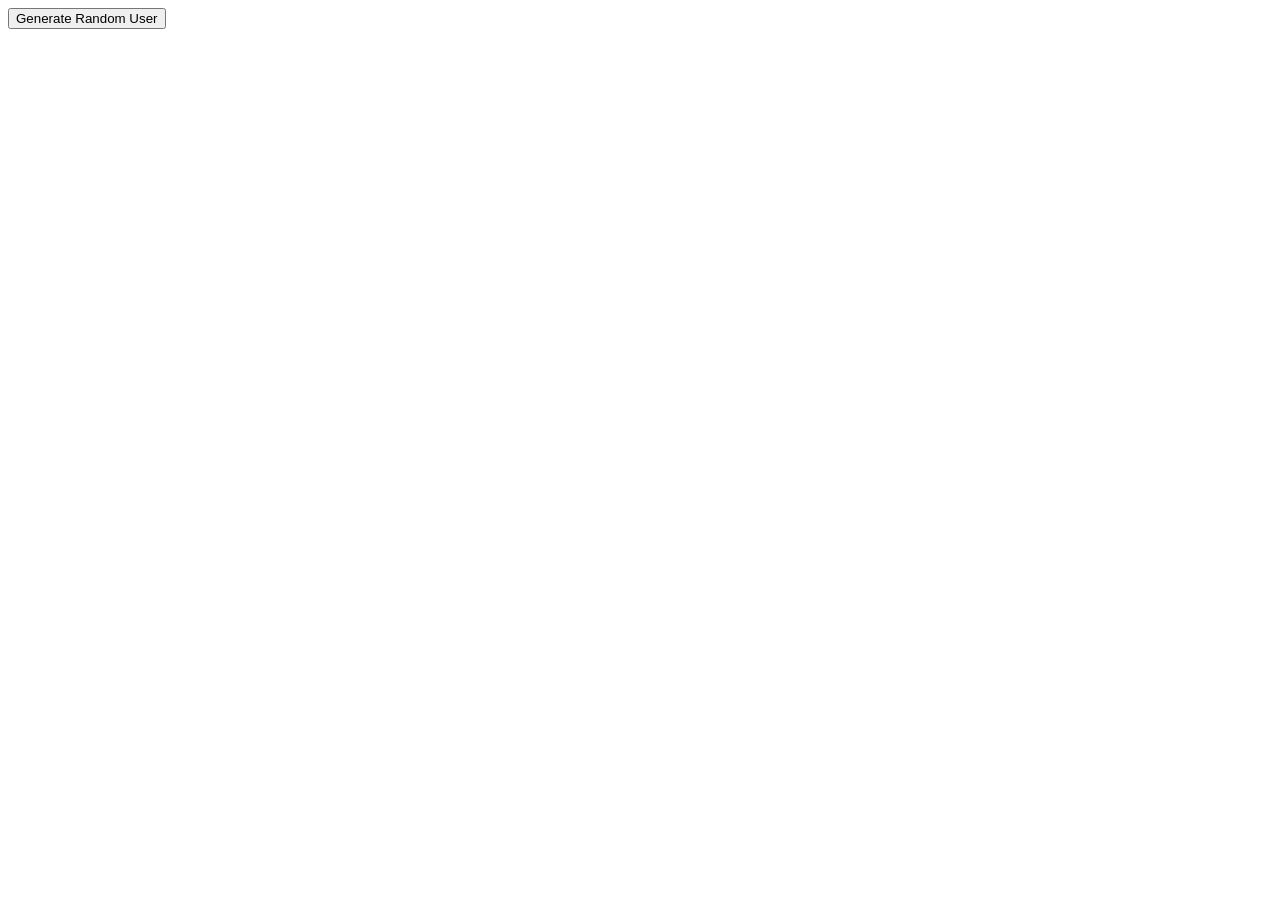
<file: 16-Async/problem3/index.html>
<!DOCTYPE html>
<html lang="en">
<head>
    <meta charset="UTF-8">
    <meta name="viewport" content="width=device-width, initial-scale=1.0">
    <title>Random User name generator</title>
</head>
<body>
    <button id="randomBtn">Generate Random User</button>

    <div id="randomUser"></div>

    <script src="./index.js"></script>
</body>
</html>
</file>
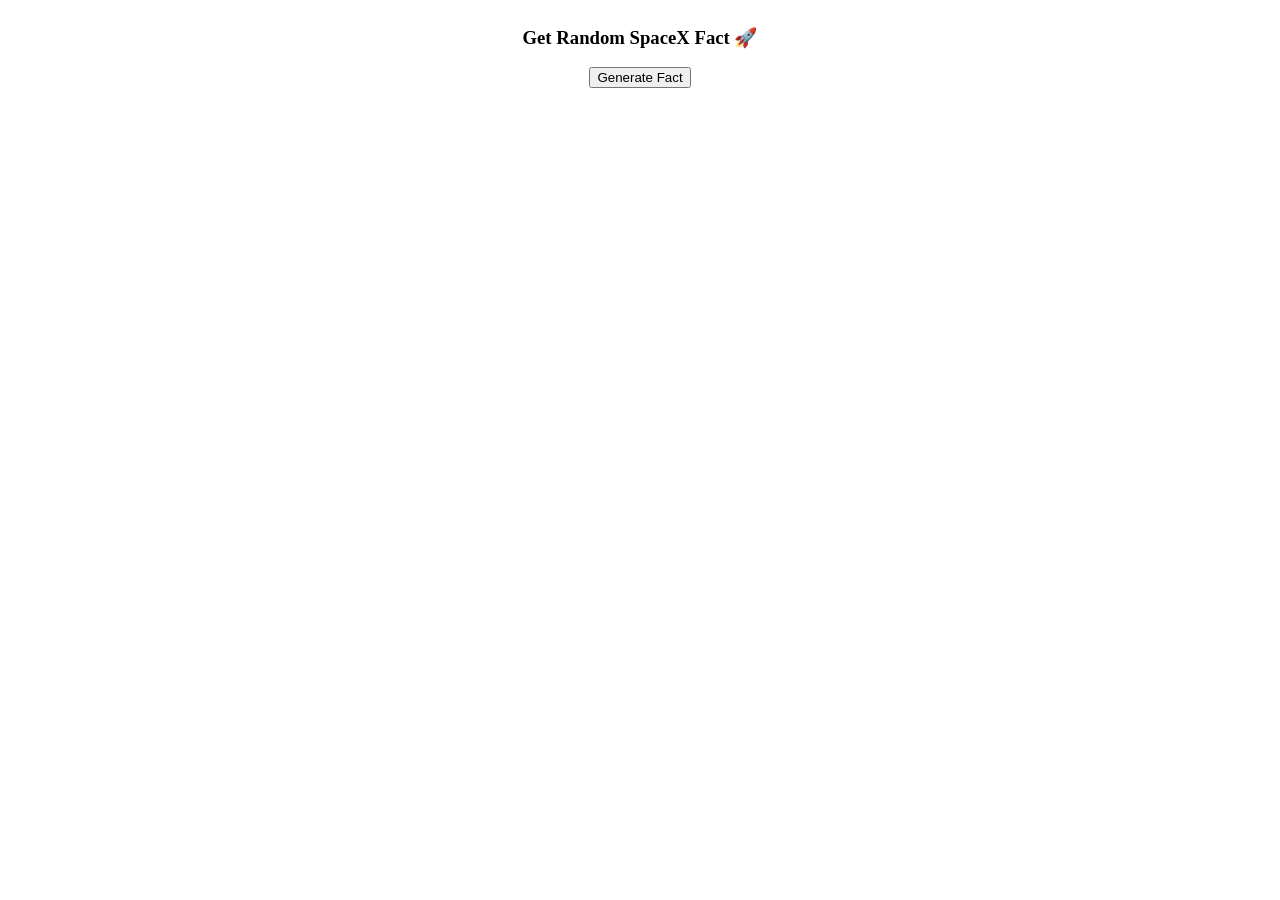
<file: 16-Async/problem6/index.html>
<!DOCTYPE html>
<html lang="en">

<head>
    <meta charset="UTF-8">
    <meta name="viewport" content="width=device-width, initial-scale=1.0">
    <title>Document</title>

    <style>
        body {
            display: flex;
            flex-direction: column;
            align-items: center;
            justify-content: center;
        }
    </style>
</head>

<body>
    <h3>Get Random SpaceX Fact 🚀</h3>
    <button id="apiBtn">Generate Fact</button>

    <script src="./script.js"></script>
</body>

</html>
</file>
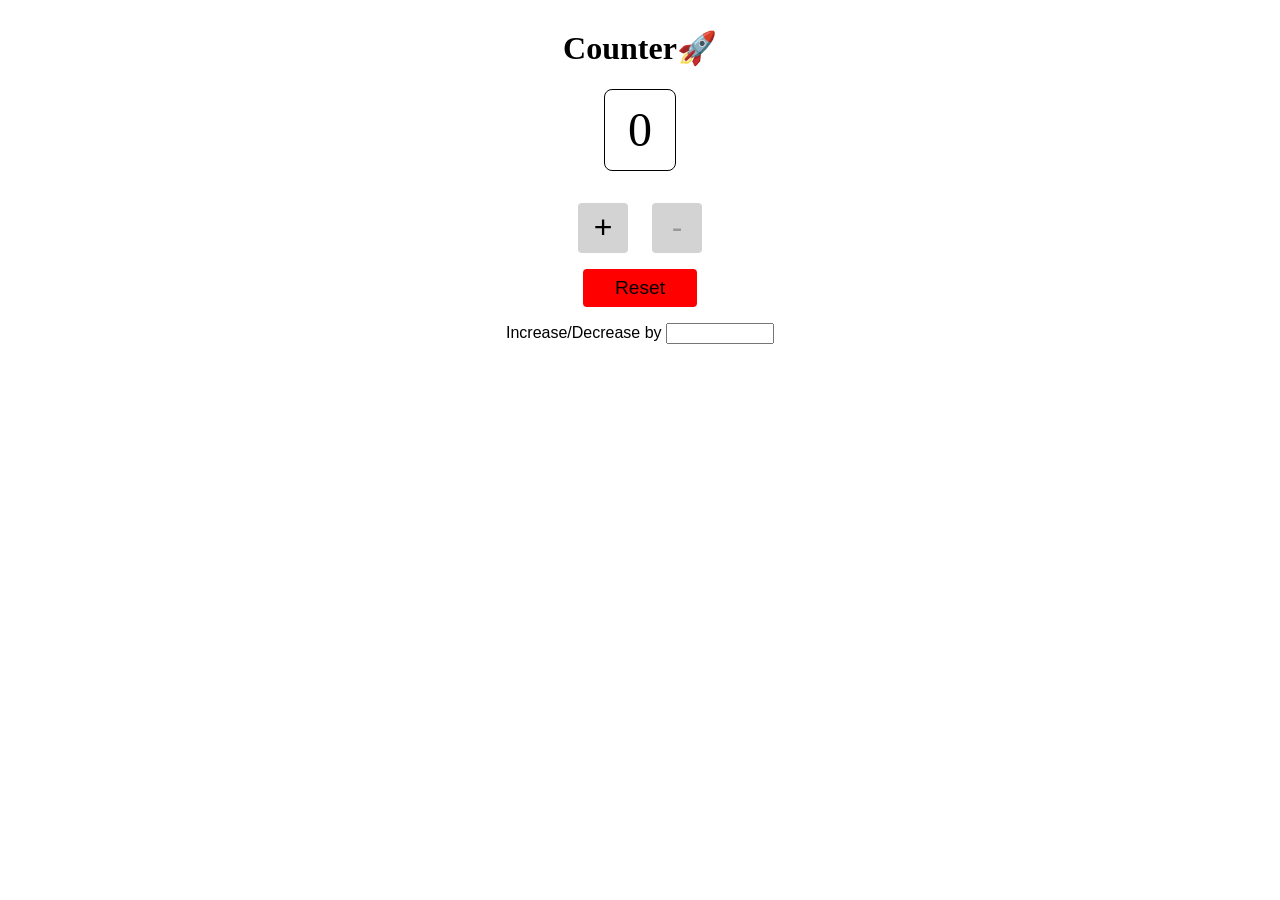
<file: 17-MC/counter.html>
<!DOCTYPE html>
<html lang="en">
<head>
    <meta charset="UTF-8">
    <meta name="viewport" content="width=device-width, initial-scale=1.0">
    <title>Counter</title>

    <style>
        body {
            display: flex;
            flex-direction: column;
            justify-content: center;
            align-items: center;
        }
        #count {
            font-size: 3rem;
            border: 1px solid black;
            border-radius: 8px;
            margin-bottom: 2rem;
            width: 70px;
            height: 80px;
            display: flex;
            justify-content: center;
            align-items: center;
        }
        .btns {
            display: flex;
            gap: 1.5rem;
        }
        #plus, #minus {
            border: 0;
            background-color: lightgray;
            font-size: 2rem;
            width: 50px;
            height: 50px;
            cursor: pointer;
            border-radius: 4px;
        }
        .restDiv {
            margin-top: 1rem;
        }
        #reset {
            background-color: red;
            border: 0;
            padding: 0.5rem 2rem;
            border-radius: 4px;
            font-size: 1.2rem;
            cursor: pointer;
            font-family: 'Lucida Sans', 'Lucida Sans Regular', 'Lucida Grande', 'Lucida Sans Unicode', Geneva, Verdana, sans-serif;
        }
        .stepDiv {
            margin-top: 1rem;
            font-family: 'Gill Sans', 'Gill Sans MT', Calibri, 'Trebuchet MS', sans-serif;
        }
        #stepNumber {
            width: 100px;
        }

        h1 {
            font-size: 2rem;
        }
    </style>
</head>
<body>

    <h1>Counter🚀</h2>
    <div id="count">0</div>

    <div class="btns">
        <button id="plus">+</button>
        <button id="minus">-</button>
    </div>
    <div class="restDiv">
        <button id="reset">Reset</button>
    </div>

    <div class="stepDiv">
        <label for="stepNumber">Increase/Decrease by</label>
        <input type="number" name="stepNumber" id="stepNumber">
    </div>
    <script>
        const plusBtn = document.getElementById("plus");
        const minusBtn = document.getElementById("minus");
        const resetBtn = document.getElementById("reset");
        const valueEl = document.getElementById("count");
        const incIp = document.getElementById("stepNumber");
        let inc = 1;

        window.addEventListener("load", () => {
            minusBtn.disabled = true;
        })
        
        plusBtn.addEventListener("click", () => {
            let value = parseInt(document.getElementById("count").innerText) || 0;
            value += inc;
            minusBtn.disabled = false;
            valueEl.innerText = value;
        })
        minusBtn.addEventListener("click", () => {
            let value = parseInt(document.getElementById("count").innerText) || 0;
            value -= inc;
            if(value > 0) {
                minusBtn.disabled = false;
                valueEl.innerText = value;
            } else {
                minusBtn.disabled = true;
                valueEl.innerText = 0;
            }
        })
        resetBtn.addEventListener("click", () => {
            valueEl.innerText = 0;
            incIp.value = 1;
            inc = 1;
        })

        // step
        incIp.addEventListener("input", (e) => {
            inc = parseInt(e.target.value) || 1;
        })
    </script>
</body>
</html>

<!-- 
create a counter component

- display the num = 0
- plus btn to increase
- minus btn to decrese
- reset btn

- increment counter value
-->
</file>
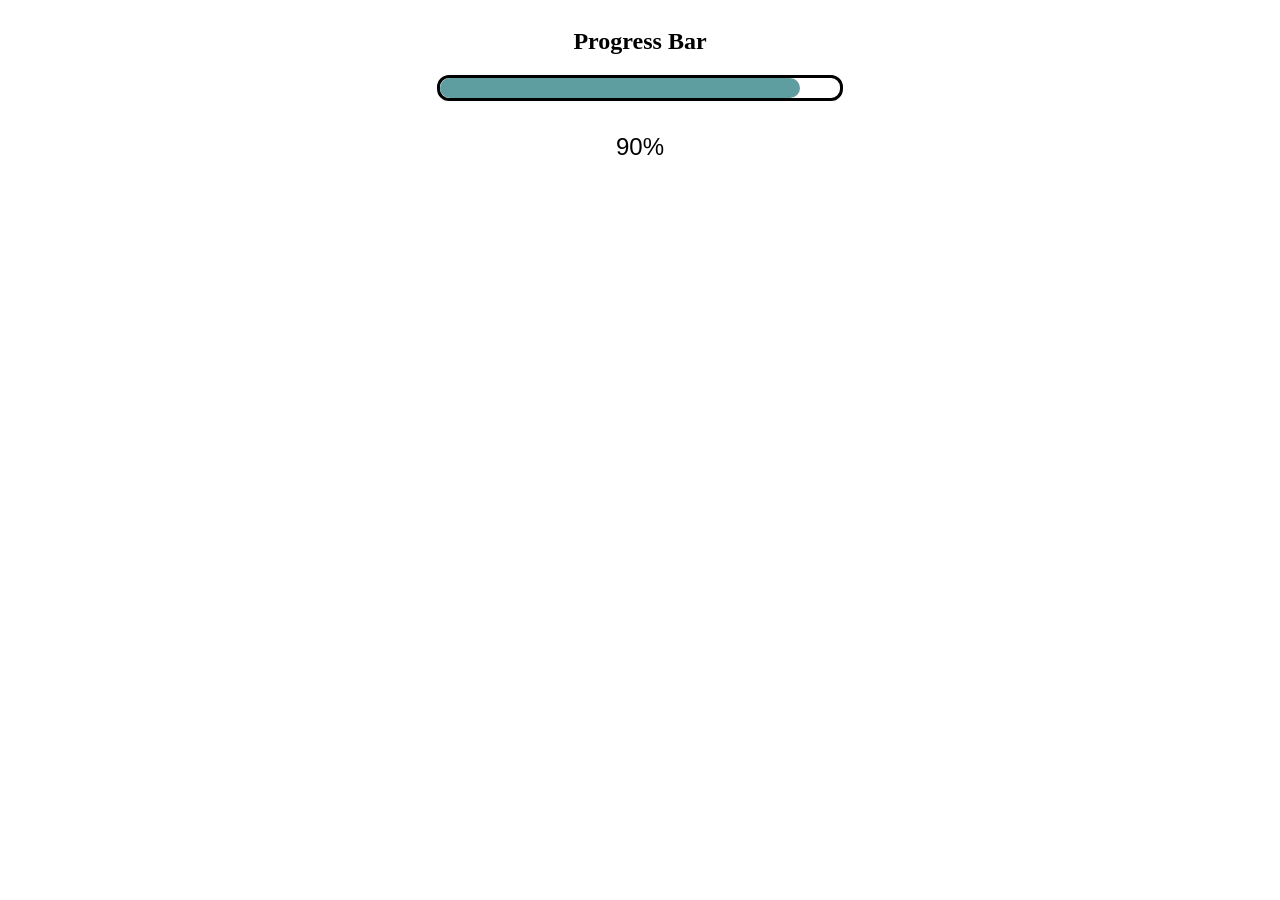
<file: 17-MC/progressbar.html>
<!DOCTYPE html>
<html lang="en">

<head>
    <meta charset="UTF-8">
    <meta name="viewport" content="width=device-width, initial-scale=1.0">
    <title>Progress Bar</title>
    <style>
        body {
            display: flex;
            flex-direction: column;
            align-items: center;
            justify-content: center;
        }

        #progress_bar {
            border: 3px solid black;
            width: 400px;
            height: 20px;
            border-radius: 12px;
        }

        #progress {
            background-color: cadetblue;
            width: 0%;
            height: 100%;
            border-radius: 12px;
        }

        #percent {
            margin-top: 2rem;
            font-size: 1.5rem;
            font-family: 'Segoe UI', Tahoma, Geneva, Verdana, sans-serif;
            font-weight: 500;
        }
    </style>
</head>

<body>
    <h2>Progress Bar</h2>
    <div id="progress_bar">
        <div id="progress"></div>
    </div>
    <div id="percent">0%</div>

    <script>
        const progress = document.getElementById("progress");
        const percent = document.getElementById("percent");

        for (let i = 0; i <= 100; i += 10) {
            setTimeout(() => {
                progress.style.width = i + "%";
                percent.innerText = i + "%"
            }, i * 10);
        }
    </script>
</body>

</html>

<!-- 

progress bar

- show percentage

 -->
</file>
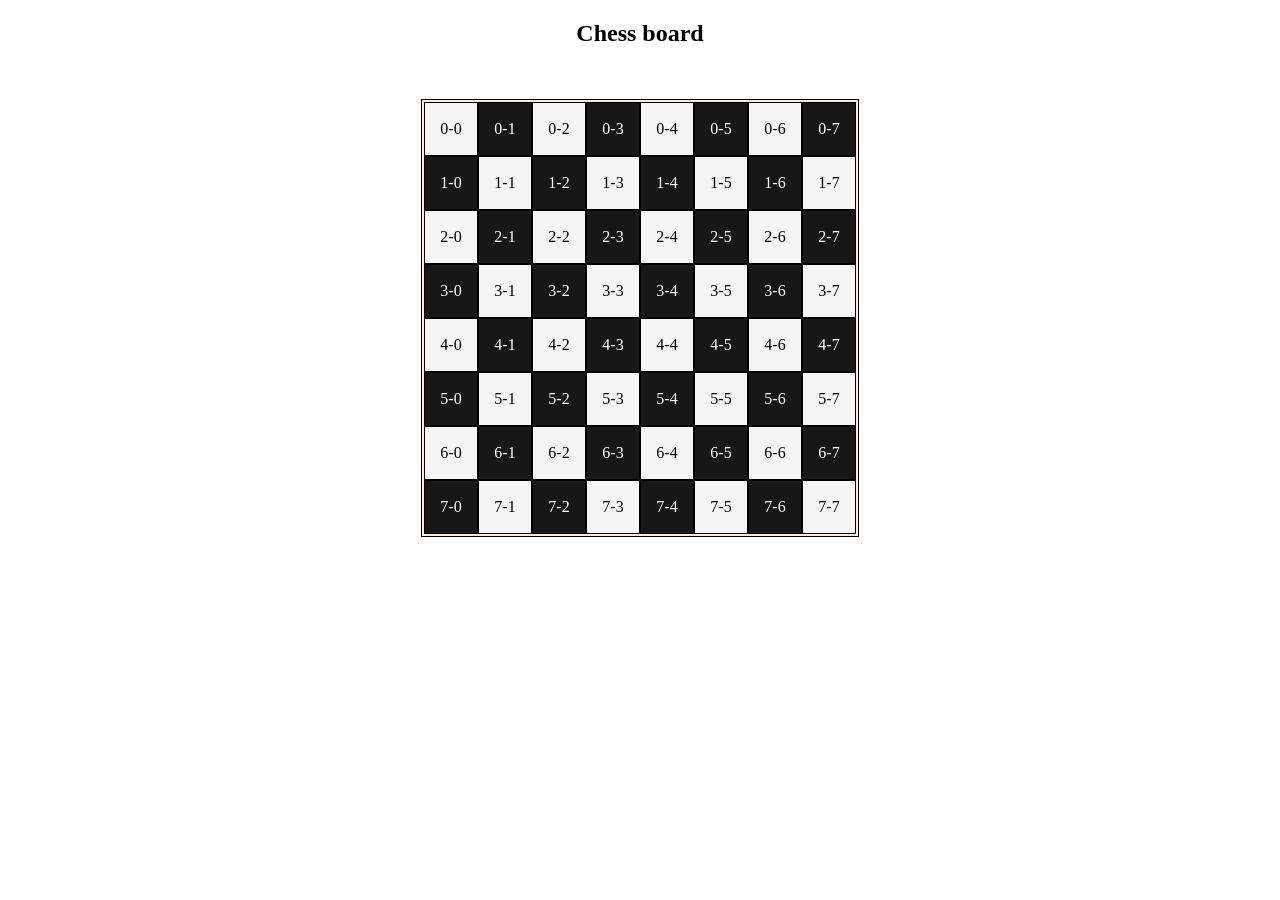
<file: 18-MC/chess.html>
<!DOCTYPE html>
<html lang="en">

<head>
    <meta charset="UTF-8">
    <meta name="viewport" content="width=device-width, initial-scale=1.0">
    <title>Chess board</title>

    <style>
        body {
            margin: 0;
            padding: 0;
            display: flex;
            flex-direction: column;
            justify-content: center;
            align-items: center;
        }

        table {
            margin-top: 2rem;
            background-color: antiquewhite;
            border: 1px solid black;
        }

        tr {
            display: flex;
        }

        td {
            width: 50px;
            height: 50px;
            border: 1px solid black;
            display: flex;
            justify-content: center;
            align-items: center;
            cursor: pointer;
        }

        .white {
            background-color: whitesmoke;
            color: black;
        }

        .black {
            background-color: rgb(23, 23, 23);
            color: white;
        }

        .hover {
            background-color: cornflowerblue;
            transition: all 0.3s;
            color: black;
        }
    </style>
</head>

<body>
    <h2>Chess board</h2>

    <table>
        <tbody id="table_body"></tbody>
    </table>

    <script>
        const tbody = document.getElementById("table_body");

        const handleCallHover = (e) => {
            removeBishopPositions();
            // bishop
            const sq = e.target;
            if (sq.tagName.toLowerCase() !== "td") return;
            sq.classList.add("hover");


            // show bishop positions
            showBishopPositions(sq);
        }

        const handleLeaveHover = (e) => {
            // bishop
            const sq = e.target;

            sq.classList.remove("hover");

            removeBishopPositions();
        }

        // add event listener
        tbody.addEventListener("mouseover", handleCallHover);
        tbody.addEventListener("mouseleave", handleLeaveHover);

        const removeBishopPositions = () => {
            const cells = document.querySelectorAll("td");

            cells.forEach(cell => {
                cell.classList.remove("hover");
            });
        }

        const showBishopPositions = (currentCell) => {
            const currData = currentCell.getAttribute("data-index");
            const currRow = parseInt(currData.split("-")[0]);
            const currCol = parseInt(currData.split("-")[1]);

            const prevRow = currRow > 0 ? currRow - 1 : 0;
            const nextRow = currRow < 7 ? currRow + 1 : 7;
            const prevCol = currCol > 0 ? currCol - 1 : 0;
            const nextCol = currCol < 7 ? currCol + 1 : 7;

            const topLeft = currRow === 0 || currCol === 0 ? `` : `${prevRow}-${prevCol}`;
            const topRight = currRow === 0 || currCol === 7 ? `` : `${prevRow}-${nextCol}`;
            const bottomLeft = currRow === 7 || currCol === 0 ? `` : `${nextRow}-${prevCol}`;
            const bottomRight = currRow === 7 || currCol === 7 ? `` : `${nextRow}-${nextCol}`;

            // add hover class for this immediate cells
            const cells = document.querySelectorAll("td");
            const rows = document.querySelectorAll("tr");

            // tl
            let tempRow = currRow;
            let tempCol = currCol;
            while (tempRow >= 0 && tempCol >= 0) {
                const cell = cells[(tempRow * 8) + tempCol];
                cell.classList.add("hover");
                tempRow -= 1;
                tempCol -= 1;
            }
            // tr
            tempRow = currRow;
            tempCol = currCol;
            while (tempRow >= 0 && tempCol < 8) {
                const cell = cells[(tempRow * 8) + tempCol];
                cell.classList.add("hover");
                tempRow -= 1;
                tempCol += 1;
            }
            // bl
            tempRow = currRow;
            tempCol = currCol;
            while (tempRow < 8 && tempCol >= 0) {
                const cell = cells[(tempRow * 8) + tempCol];
                cell.classList.add("hover");
                tempRow += 1;
                tempCol -= 1;
            }
            // br
            tempRow = currRow;
            tempCol = currCol;
            while (tempRow < 8 && tempCol < 8) {
                const cell = cells[(tempRow * 8) + tempCol];
                cell.classList.add("hover");
                tempRow += 1;
                tempCol += 1;
            }
        }

        for (let i = 0; i < 8; i++) {
            // create tr
            const tr = document.createElement("tr");
            for (let j = 0; j < 8; j++) {
                const colCls = (i + j) % 2 === 0 ? "white" : "black";
                const td = document.createElement("td");
                td.textContent = `${i}-${j}`;
                td.setAttribute("data-index", `${i}-${j}`);
                tr.appendChild(td);
                td.classList.add(colCls);
            }
            tbody.appendChild(tr);
        }
    </script>
</body>

</html>
</file>
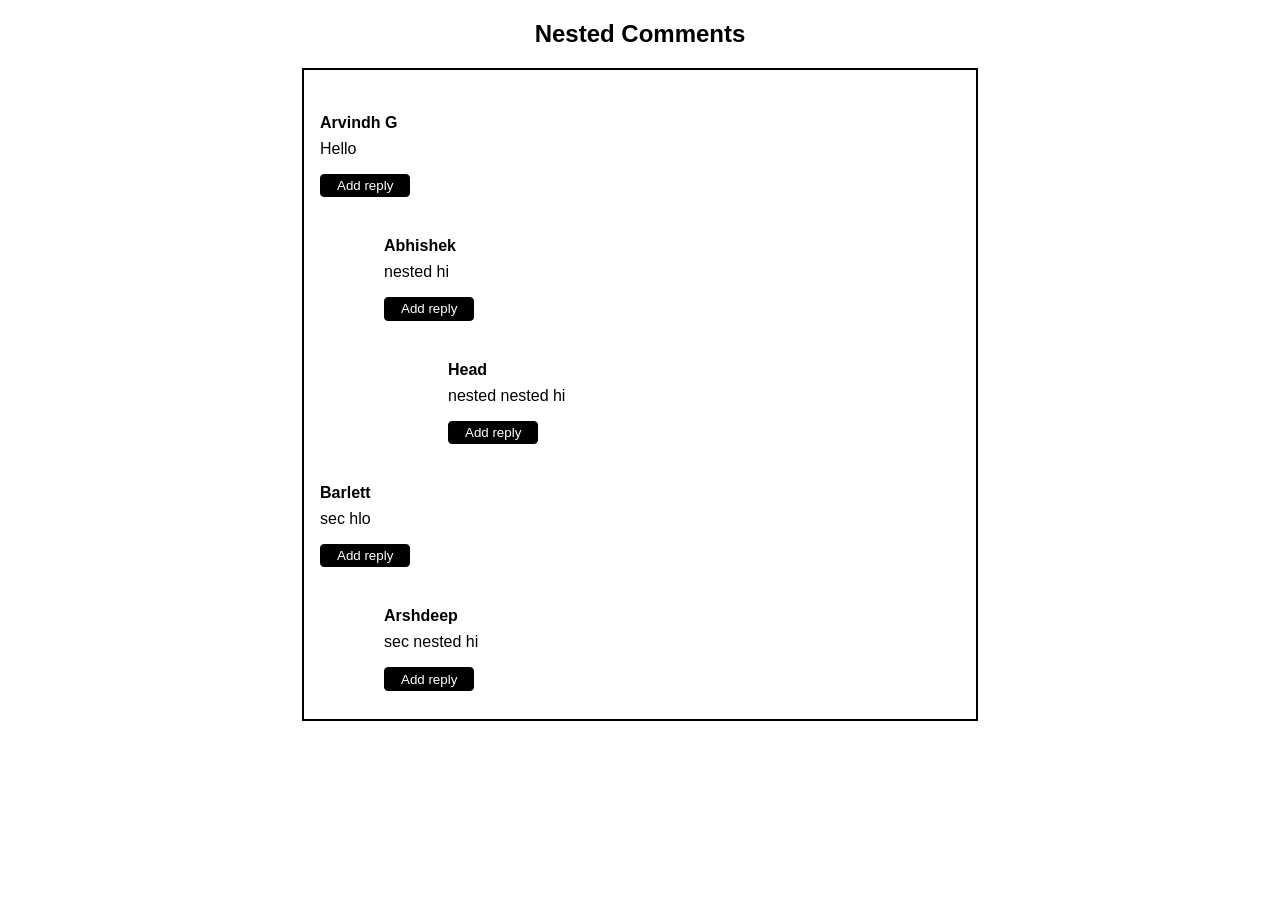
<file: 18-MC/nested-comments.html>
<!DOCTYPE html>
<html lang="en">

<head>
    <meta charset="UTF-8">
    <meta name="viewport" content="width=device-width, initial-scale=1.0">
    <title>Nested comments</title>
    <style>
        body {
            margin: 0;
            padding: 0;
            display: flex;
            flex-direction: column;
            justify-content: center;
            align-items: center;
        }

        h2 {
            font-family: 'Segoe UI', Tahoma, Geneva, Verdana, sans-serif;
        }

        #message_container {
            border: 2px solid black;
            padding: 1rem;
        }

        .msg {
            display: flex;
            align-items: center;
            gap: 1.2rem;
            width: 500px;
            padding: 12px;
            font-family: 'Lucida Sans', 'Lucida Sans Regular', 'Lucida Grande', 'Lucida Sans Unicode', Geneva, Verdana, sans-serif;
        }

        .user {
            font-weight: bolder;
            margin-bottom: 0rem;
        }

        .content {
            margin-top: 0.5rem;
        }

        .img {
            background-color: crimson;
            width: 50px;
            height: 50px;
            border-radius: 50%;
        }

        .pl {
            padding-left: 4rem;
        }

        .ip {
            display: flex;
            flex-direction: column;
            gap: 0.5rem;
        }

        #reply {
            font-family: 'Segoe UI', Tahoma, Geneva, Verdana, sans-serif;
            padding: 0.2rem 1rem;
            cursor: pointer;
            background-color: black;
            color: white;
            border: 1px solid black;
            border-radius: 4px;
            transition: all 0.3s;
            width: fit-content;
        }

        #reply:hover {
            background-color: white;
            color: black;
        }

        .hide {
            display: none;
        }
        .show {
            display: block;
        }
    </style>
</head>
<!-- <div class="img"></div> -->

<body>
    <h2>Nested Comments</h2>
    <div id="message_container"></div>


    <script>
        const messages = [
            {
                id: 1,
                userName: "Arvindh G",
                message: "Hello",
                nestedComments: [
                    {
                        id: 2,
                        userName: "Abhishek",
                        message: "nested hi",
                        nestedComments: [
                            {
                                id: 3,
                                userName: "Head",
                                message: "nested nested hi",
                            }
                        ]
                    }
                ]
            },
            {
                id: 4,
                userName: "Barlett",
                message: "sec hlo",
                nestedComments: [
                    {
                        id: 5,
                        userName: "Arshdeep",
                        message: "sec nested hi",
                        nestedComments: []
                    }
                ]
            }
        ];

        const msgContainer = document.getElementById("message_container");

        const handleSubmit = (msg) => {
            const msgObj = {
                id: messages.length + 1,
                userName: "KL",
                message: msg
            }
        }

        msgContainer.addEventListener("click", (e) => {
            const el = e.target;
            if(el.id === "reply") {
                const parentIp = el.parentElement;
                const ipBox = parentIp.querySelector(".ip_box");
                const submit = parentIp.querySelector(".submit");
                const conIp = parentIp.querySelector(".content");
                
                ipBox.classList.remove("hide");
                ipBox.classList.add("show");
                submit.addEventListener("click", () => handleSubmit(conIp.value));
            }
        })

        const displayMessage = (mgs, idx) => {
            mgs.forEach((msgObj, i) => {
                const pl = (idx * 4) + "rem";
                const msgHtml = `
                    <div class="msg" style="padding-left: ${pl}">
                        <div class="mc">
                            <p class="user">${msgObj.userName}</p>
                            <p class="content">${msgObj.message}</p>
                            <div class="ip">
                                <button id="reply">Add reply</button>
                                <div class="ip_box hide">
                                    <input name="content" class="content" />
                                    <button id="reply" class="submit">Submit</button>
                                </div>
                            </div>
                        </div>
                    </div>
                `;
                msgContainer.innerHTML += msgHtml;
                if (msgObj.nestedComments?.length > 0) {
                    displayMessage(msgObj.nestedComments, idx + 1);
                }
            })
        }

        displayMessage(messages, 0);
    </script>
</body>

</html>
</file>
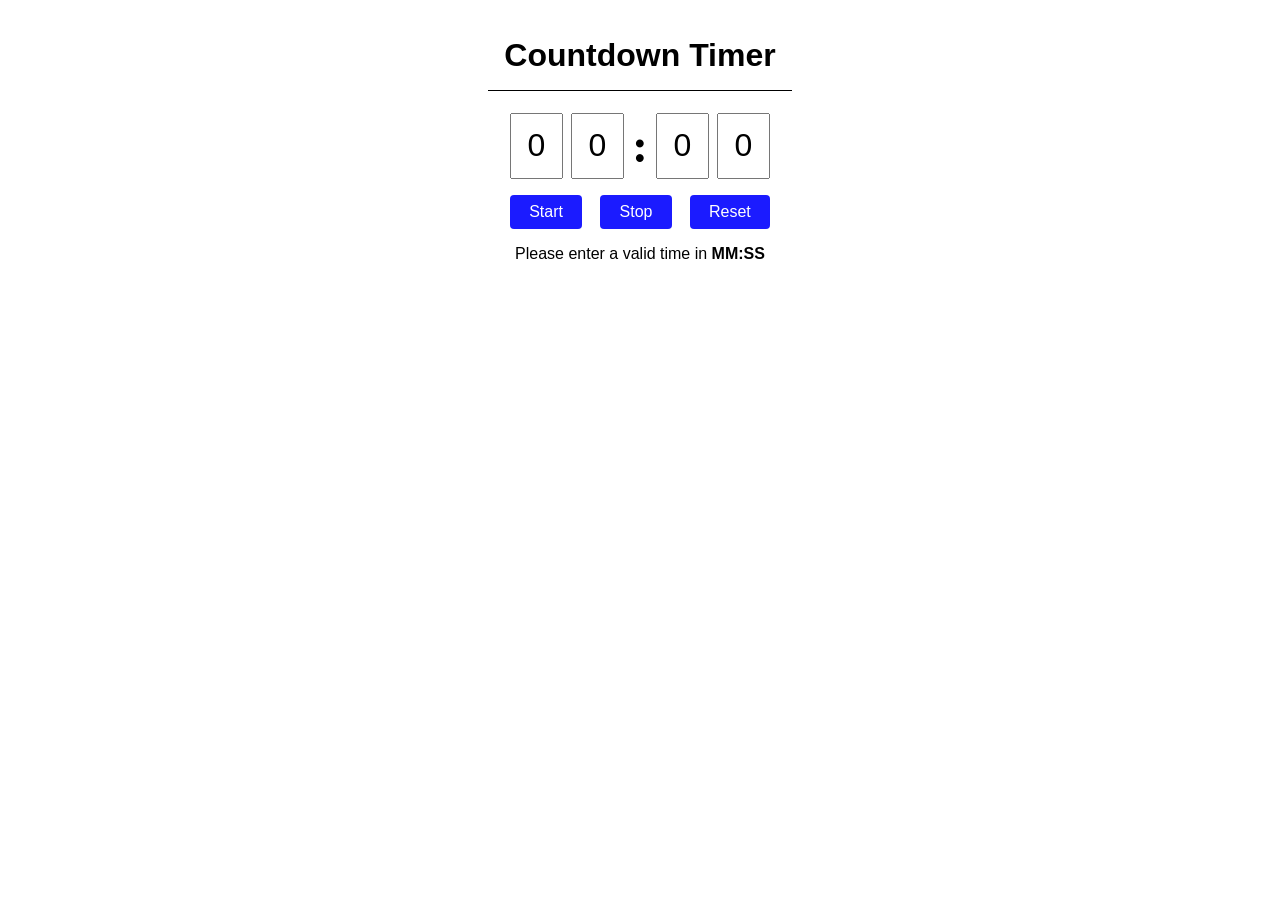
<file: 18-MC/timer.html>
<!DOCTYPE html>
<html lang="en">

<head>
    <meta charset="UTF-8">
    <meta name="viewport" content="width=device-width, initial-scale=1.0">
    <title>Timer</title>
    <style>
        body {
            margin: 0;
            padding: 0;
        }

        .container {
            display: flex;
            flex-direction: column;
            justify-content: center;
            align-items: center;
        }

        h1 {
            font-family: 'Gill Sans', 'Gill Sans MT', Calibri, 'Trebuchet MS', sans-serif;
            padding: 1rem;
            border-bottom: 1px solid black;
        }

        .timer {
            display: flex;
            align-items: center;
            justify-content: center;
            gap: 0.5rem;
            margin-bottom: 1rem;
        }

        .timer input {
            width: 45px;
            height: 60px;
            font-size: 2rem;
            text-align: center;
        }

        .timer span {
            font-size: 3rem;
            font-weight: bolder;
        }

        .info {
            margin-top: 1rem;
            text-align: center;
            font-family: 'Segoe UI', Tahoma, Geneva, Verdana, sans-serif;
        }

        .info span {
            font-weight: bolder;
        }

        .action_btns {
            display: flex;
            justify-content: space-between;
        }

        .action_btns button {
            border: 0;
            background-color: rgb(27, 27, 255);
            color: white;
            padding: 0.5rem 1.2rem;
            border-radius: 4px;
            font-size: 1rem;
            font-family: 'Segoe UI', Tahoma, Geneva, Verdana, sans-serif;
            cursor: pointer;
            transition: all 0.3s;
        }

        .action_btns button:hover {
            background-color: blue;
        }
    </style>
</head>

<body>
    <div class="container">
        <h1>Countdown Timer</h2>
            <div class="main">
                <div class="timer">
                    <input type="text" maxlength="1" id="mm1" value="0">
                    <input type="text" maxlength="1" id="mm2" value="0">
                    <span>:</span>
                    <input type="text" maxlength="1" id="ss1" value="0">
                    <input type="text" maxlength="1" id="ss2" value="0">
                </div>
                <div class="action_btns">
                    <button id="start">Start</button>
                    <button id="stop">Stop</button>
                    <button id="reset">Reset</button>
                </div>
                <div class="info">Please enter a valid time in <span>MM:SS</span></div>
            </div>
    </div>

    <script>
        const mm1 = document.getElementById("mm1");
        const mm2 = document.getElementById("mm2");
        const ss1 = document.getElementById("ss1");
        const ss2 = document.getElementById("ss2");

        const startBtn = document.getElementById("start");
        const stopBtn = document.getElementById("stop");
        const resetBtn = document.getElementById("reset");

        startBtn.addEventListener("click", () => {
            // get time
            const mins = parseInt(mm1.value + mm2.value);
            const secs = parseInt(ss1.value + ss2.value);
            // start interval
            const inMs = mins * 60 * 1000 + secs * 1000;
            setTimeout(() => {
                
            }, inMs);
        })
        stopBtn.addEventListener("click", () => {
        })
        resetBtn.addEventListener("click", () => {
        })

        const ips = document.querySelectorAll("input");
        ips.forEach((ip) => {
            ip.addEventListener("keydown", (e) => {
                const rawValue = e.target.value;
                const numberValue = parseInt(rawValue);

                if (e.key === "Backspace") {
                    ip.value = 0;
                }
                console.log(rawValue, numberValue, e.key, ip);
                if (numberValue >= 0 && numberValue <= 9) {
                    ip.value = numberValue;
                }
            })

        })
    </script>
</body>

</html>
</file>
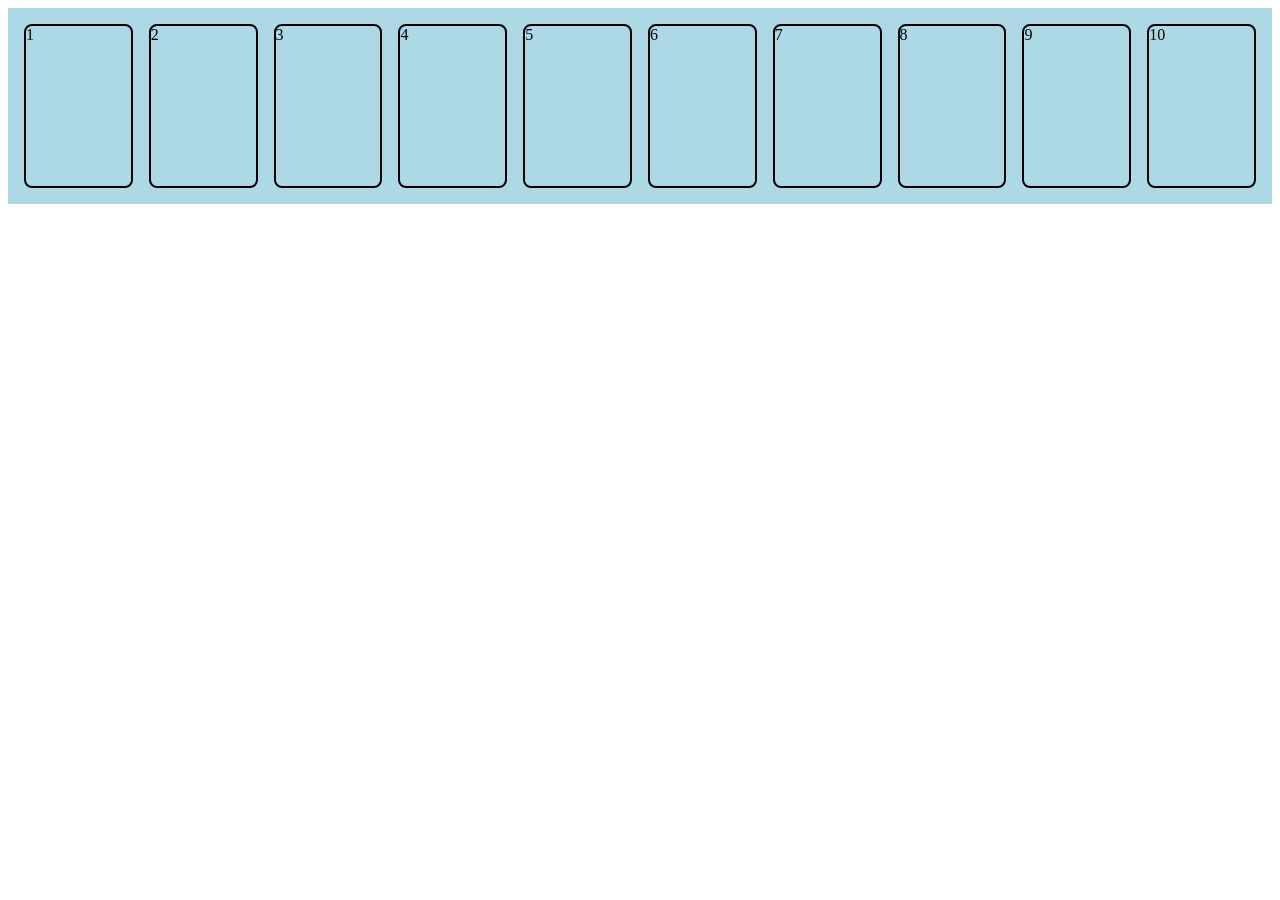
<file: 6-Dom/cards.html>
<!DOCTYPE html>
<html lang="en">
<head>
    <meta charset="UTF-8">
    <meta name="viewport" content="width=device-width, initial-scale=1.0">
    <title>Cards</title>
    <style>
        .cards {
            background-color: lightblue;
            display: flex;
            gap: 1rem;
            align-items: center;
            justify-content: center;
            padding: 1rem;
        }
        .card{
            border: 2px solid black;
            border-radius: 8px;
            width: 10rem;
            height: 10rem;
        }
        .red {
            background-color: red;
        }
        .orange {
            background-color: orange;
        }
        .green {
            background-color: green;
        }
    </style>
</head>
<body>
    <div class="cards">
        <div class="card" data-color="red">1</div>
        <div class="card" data-color="green">2</div>
        <div class="card" data-color="orange">3</div>
        <div class="card" data-color="red">4</div>
        <div class="card" data-color="green">5</div>
        <div class="card" data-color="orange">6</div>
        <div class="card" data-color="red">7</div>
        <div class="card" data-color="orange">8</div>
        <div class="card" data-color="green">9</div>
        <div class="card" data-color="red">10</div>
    </div>

    <script>
        const cards = document.getElementsByClassName("card");

        for (let index = 0; index < cards.length; index++) {
            const element = cards[index];
            // console.log("ele", element);
            element.addEventListener("dblclick", (e) => {
                const el = cards[parseInt(e.target.innerText) - 1];
                el.classList.add(e.target.dataset.color);
                el.setAttribute("data-color", "used");
            })
        }
        // console.log(cards, cards.map((a) => a));
        // cards.forEach(element => {
        // });
    </script>
</body>
</html>
</file>
